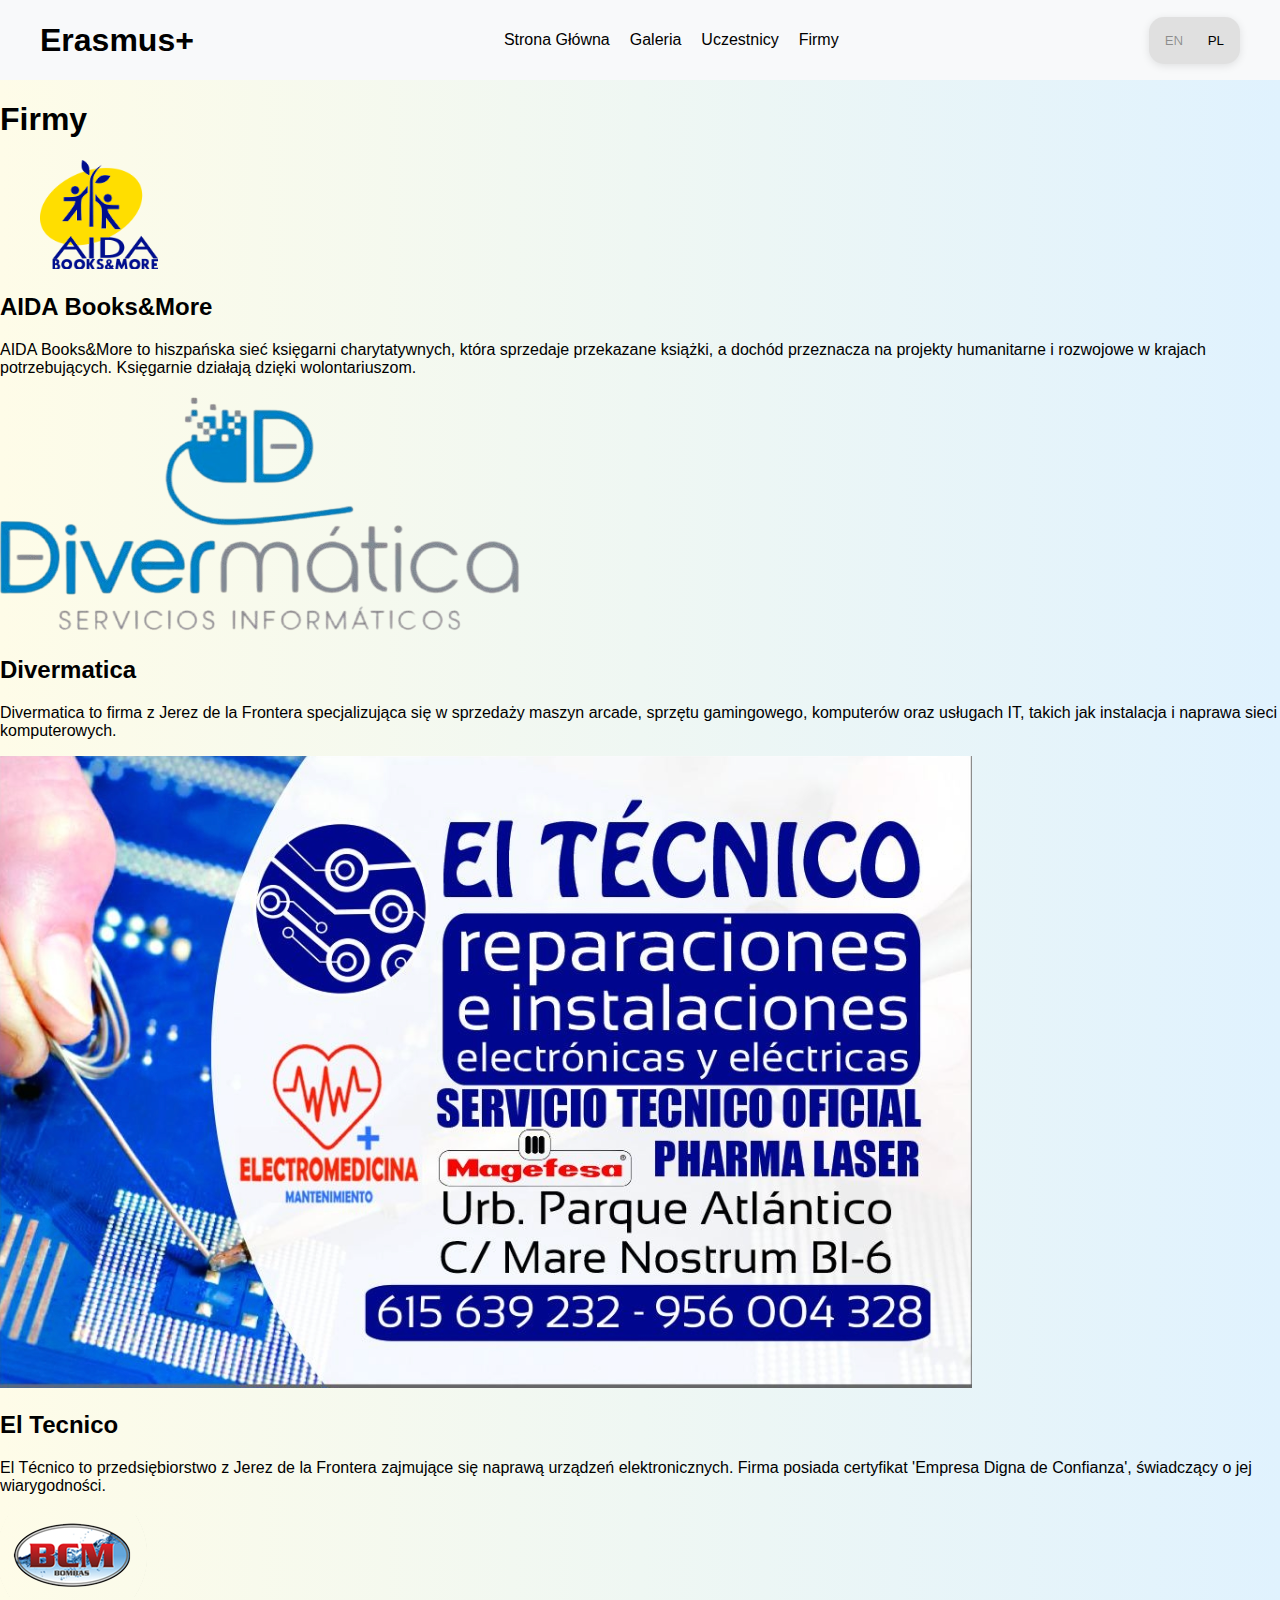
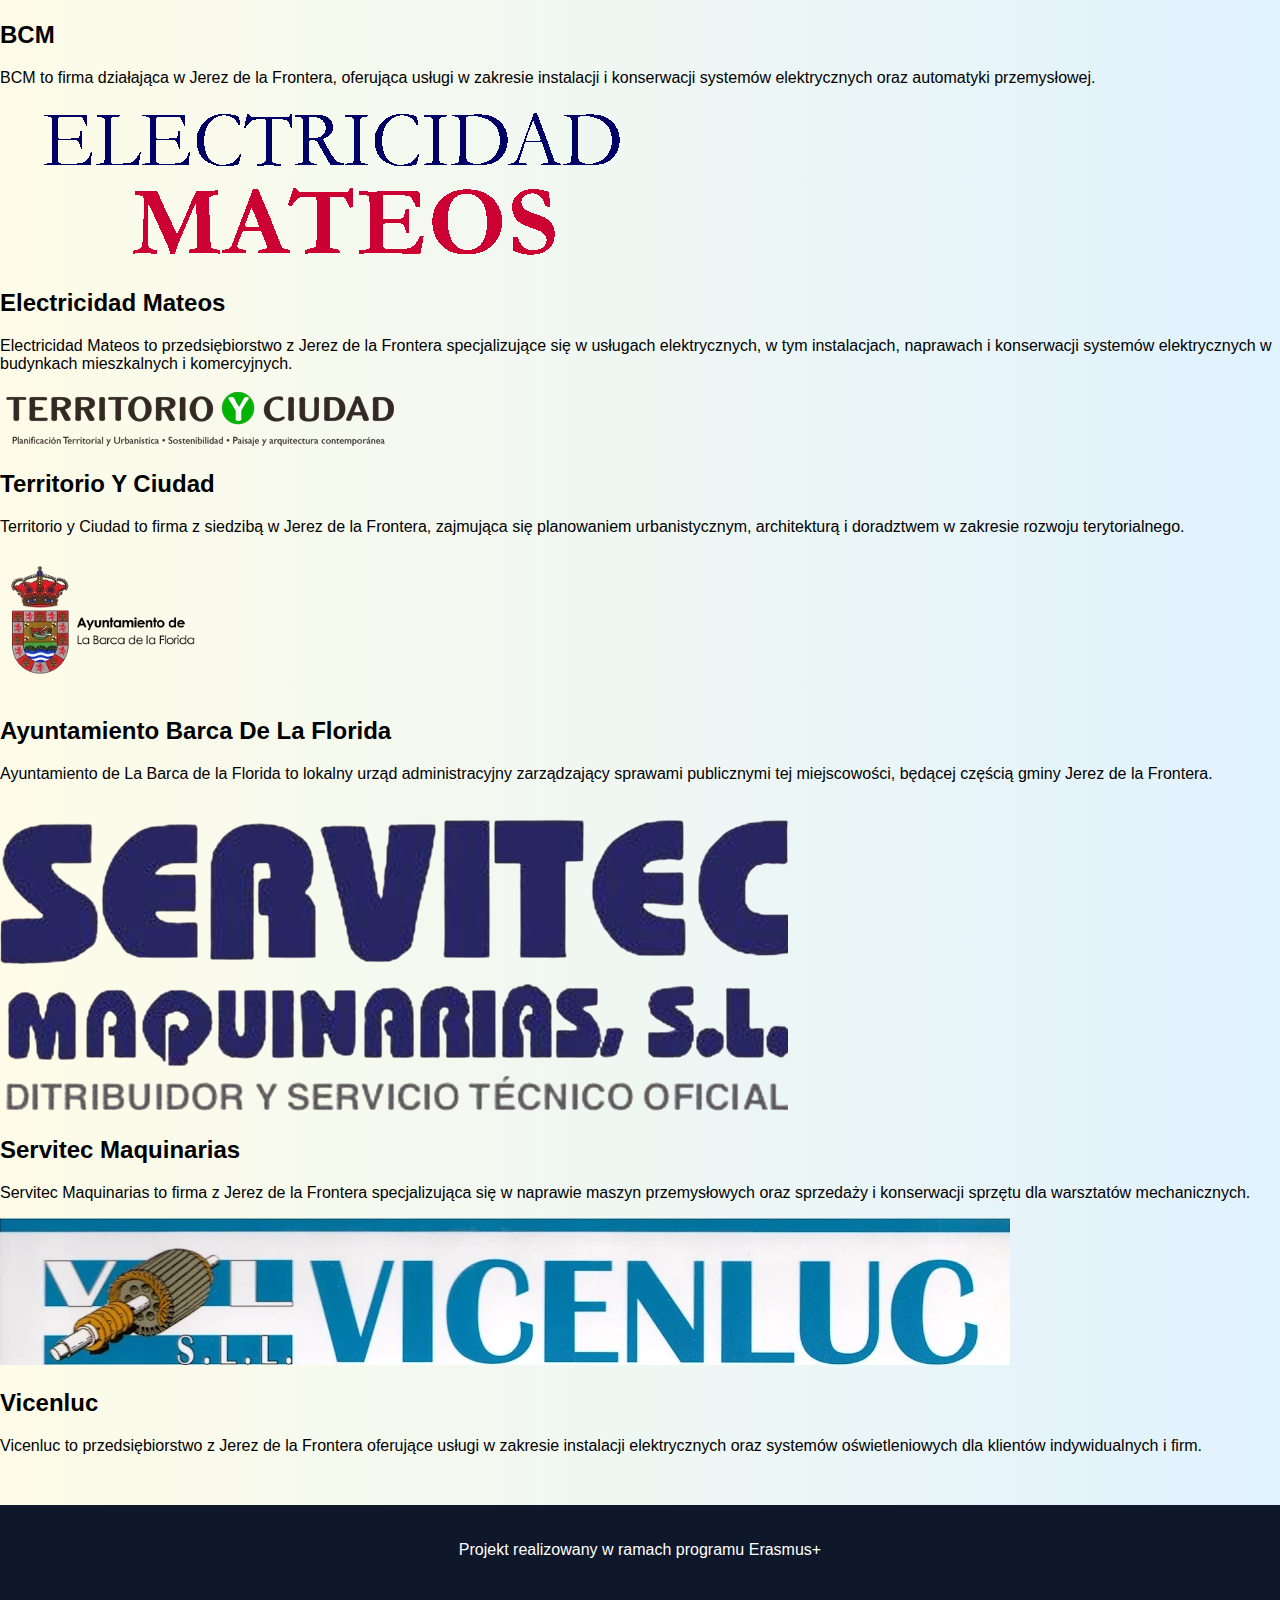
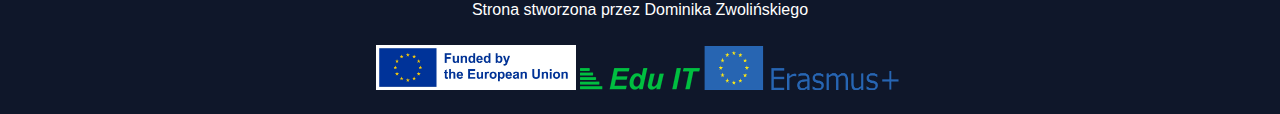
<file: firmy.html>
<!DOCTYPE html>
<html lang="pl">
  <head>
    <meta charset="UTF-8" />
    <meta name="viewport" content="width=device-width, initial-scale=1.0" />
    <meta name="description" content="Erasmus+ Project in Jarez de la Frontiera, Spain" />
    <meta name="keywords" content="Erasmus+, Edu-IT, Internship, Spain" />
    <meta name="author" content="Dominik Zwoliński" />
    <link rel="shortcut icon" href="/images/favicon.ico" type="image/x-icon" />
    <link rel="stylesheet" href="/styles/companies.css" />
    <script src="/app.js" defer></script>
    <title data-pl="Firmy" data-en="Companies">Firmy</title>
  </head>
  <body>
    <header class="header">
      <a href="/">
        <h1 class="header__title">Erasmus+</h1>
      </a>

      <nav class="header__nav">
        <ul class="header__nav-list">
          <li class="header__nav-item">
            <a href="/" data-pl="Strona Główna" data-en="Home"></a>
          </li>
          <li class="header__nav-item">
            <a href="/galeria.html" data-pl="Galeria" data-en="Gallery"></a>
          </li>
          <li class="header__nav-item">
            <a href="/uczestnicy.html" data-pl="Uczestnicy" data-en="Participants"></a>
          </li>
          <li class="header__nav-item">
            <a href="/firmy.html" data-pl="Firmy" data-en="Companies"></a>
          </li>
        </ul>
      </nav>

      <div class="header__lang">
        <button class="header__lang-button" id="lang-en" onclick="setLanguage('en')">
          EN
        </button>
        <button
          class="header__lang-button header__lang-button--active"
          id="lang-pl"
          onclick="setLanguage('pl')"
        >
          PL
        </button>
      </div>
    </header>

    <main class="main">
      <h1 class="main__title" data-pl="Firmy" data-en="Companies"></h1>

      <section class="main__container">
        <div class="main__card">
          <img
            src="/images/companies/AidaBooks&More.png"
            alt="Sprinter"
            class="main__card-image"
          />
          <h2 class="main__card-title">AIDA Books&More</h2>
          <p
            class="main__card-text"
            data-pl="AIDA Books&More to hiszpańska sieć księgarni charytatywnych, która sprzedaje przekazane książki, a dochód przeznacza na projekty humanitarne i rozwojowe w krajach potrzebujących. Księgarnie działają dzięki wolontariuszom."
            data-en="AIDA Books&More is a Spanish charity bookstore chain that sells donated books, with proceeds funding humanitarian and development projects in needy countries. The bookstores are run by volunteers."
          ></p>
        </div>

        <div class="main__card">
          <img
            src="/images/companies/Divermatica.png"
            alt="Divermatica"
            class="main__card-image"
          />
          <h2 class="main__card-title">Divermatica</h2>
          <p
            class="main__card-text"
            data-pl="Divermatica to firma z Jerez de la Frontera specjalizująca się w sprzedaży maszyn arcade, sprzętu gamingowego, komputerów oraz usługach IT, takich jak instalacja i naprawa sieci komputerowych."
            data-en="Divermatica is a company based in Jerez de la Frontera specializing in the sale of arcade machines, gaming equipment, computers, and IT services such as network installation and repair."
          ></p>
        </div>

        <div class="main__card">
          <img
            src="/images/companies/ElTechnico.png"
            alt="El Tecnico"
            class="main__card-image"
          />
          <h2 class="main__card-title">El Tecnico</h2>
          <p
            class="main__card-text"
            data-pl="El Técnico to przedsiębiorstwo z Jerez de la Frontera zajmujące się naprawą urządzeń elektronicznych. Firma posiada certyfikat 'Empresa Digna de Confianza', świadczący o jej wiarygodności."
            data-en="El Técnico is a company from Jerez de la Frontera that specializes in repairing electronic devices. The company holds the 'Empresa Digna de Confianza' certificate, proving its reliability."
          ></p>
        </div>

        <div class="main__card">
          <img src="/images/companies/BMC.png" alt="BCM" class="main__card-image" />
          <h2 class="main__card-title">BCM</h2>
          <p
            class="main__card-text"
            data-pl="BCM to firma działająca w Jerez de la Frontera, oferująca usługi w zakresie instalacji i konserwacji systemów elektrycznych oraz automatyki przemysłowej."
            data-en="BCM is a company operating in Jerez de la Frontera, providing services in the installation and maintenance of electrical systems and industrial automation."
          ></p>
        </div>

        <div class="main__card">
          <img
            src="/images/companies/ElectricidadMateos.png"
            alt="Electricidad Mateos"
            class="main__card-image"
          />
          <h2 class="main__card-title">Electricidad Mateos</h2>
          <p
            class="main__card-text"
            data-pl="Electricidad Mateos to przedsiębiorstwo z Jerez de la Frontera specjalizujące się w usługach elektrycznych, w tym instalacjach, naprawach i konserwacji systemów elektrycznych w budynkach mieszkalnych i komercyjnych."
            data-en="Electricidad Mateos is a company based in Jerez de la Frontera that specializes in electrical services, including installations, repairs, and maintenance of electrical systems in residential and commercial buildings."
          ></p>
        </div>

        <div class="main__card">
          <img
            src="/images/companies/TerritorioYCiudad.png"
            alt="Territorio Y Ciudad"
            class="main__card-image"
          />
          <h2 class="main__card-title">Territorio Y Ciudad</h2>
          <p
            class="main__card-text"
            data-pl="Territorio y Ciudad to firma z siedzibą w Jerez de la Frontera, zajmująca się planowaniem urbanistycznym, architekturą i doradztwem w zakresie rozwoju terytorialnego."
            data-en="Territorio y Ciudad is a company based in Jerez de la Frontera focused on urban planning, architecture, and consulting in territorial development."
          ></p>
        </div>

        <div class="main__card">
          <img
            src="/images/companies/AyuntamientoBarcaDeLaFlorida.webp"
            alt="Ayuntamiento Barca De La Florida"
            class="main__card-image"
          />
          <h2 class="main__card-title">Ayuntamiento Barca De La Florida</h2>
          <p
            class="main__card-text"
            data-pl="Ayuntamiento de La Barca de la Florida to lokalny urząd administracyjny zarządzający sprawami publicznymi tej miejscowości, będącej częścią gminy Jerez de la Frontera."
            data-en="Ayuntamiento de La Barca de la Florida is the local administrative office managing public affairs of this town, which is part of the municipality of Jerez de la Frontera."
          ></p>
        </div>

        <div class="main__card">
          <img
            src="/images/companies/ServitecMaquinarias.png"
            alt="Servitec Maquinarias"
            class="main__card-image"
          />
          <h2 class="main__card-title">Servitec Maquinarias</h2>
          <p
            class="main__card-text"
            data-pl="Servitec Maquinarias to firma z Jerez de la Frontera specjalizująca się w naprawie maszyn przemysłowych oraz sprzedaży i konserwacji sprzętu dla warsztatów mechanicznych."
            data-en="Servitec Maquinarias is a company from Jerez de la Frontera specializing in industrial machinery repair and the sale and maintenance of equipment for mechanical workshops."
          ></p>
        </div>

        <div class="main__card">
          <img
            src="/images/companies/Vicenluc.png"
            alt="Vicenluc"
            class="main__card-image"
          />
          <h2 class="main__card-title">Vicenluc</h2>
          <p
            class="main__card-text"
            data-pl="Vicenluc to przedsiębiorstwo z Jerez de la Frontera oferujące usługi w zakresie instalacji elektrycznych oraz systemów oświetleniowych dla klientów indywidualnych i firm."
            data-en="Vicenluc is a company based in Jerez de la Frontera providing services in electrical installations and lighting systems for individual and business clients."
          ></p>
        </div>
      </section>
    </main>

    <footer class="footer">
      <p
        class="footer__text"
        data-pl="Projekt realizowany w ramach programu Erasmus+"
        data-en="Project implemented under the Erasmus+ program"
      ></p>
      <p
        class="footer__author"
        data-pl="Strona stworzona przez Dominika Zwolińskiego"
        data-en="Page created by Dominik Zwoliński"
      ></p>
      <div class="footer__images">
        <img src="/images/funded-by-eu.jpeg" alt="Funded By EU" width="200px" />
        <img src="/images/logo-eduit.png" alt="Edu-It" />
        <img src="/images/erasmus.png" alt="Erasmus" width="200px" />
      </div>
    </footer>
  </body>
</html>
</file>
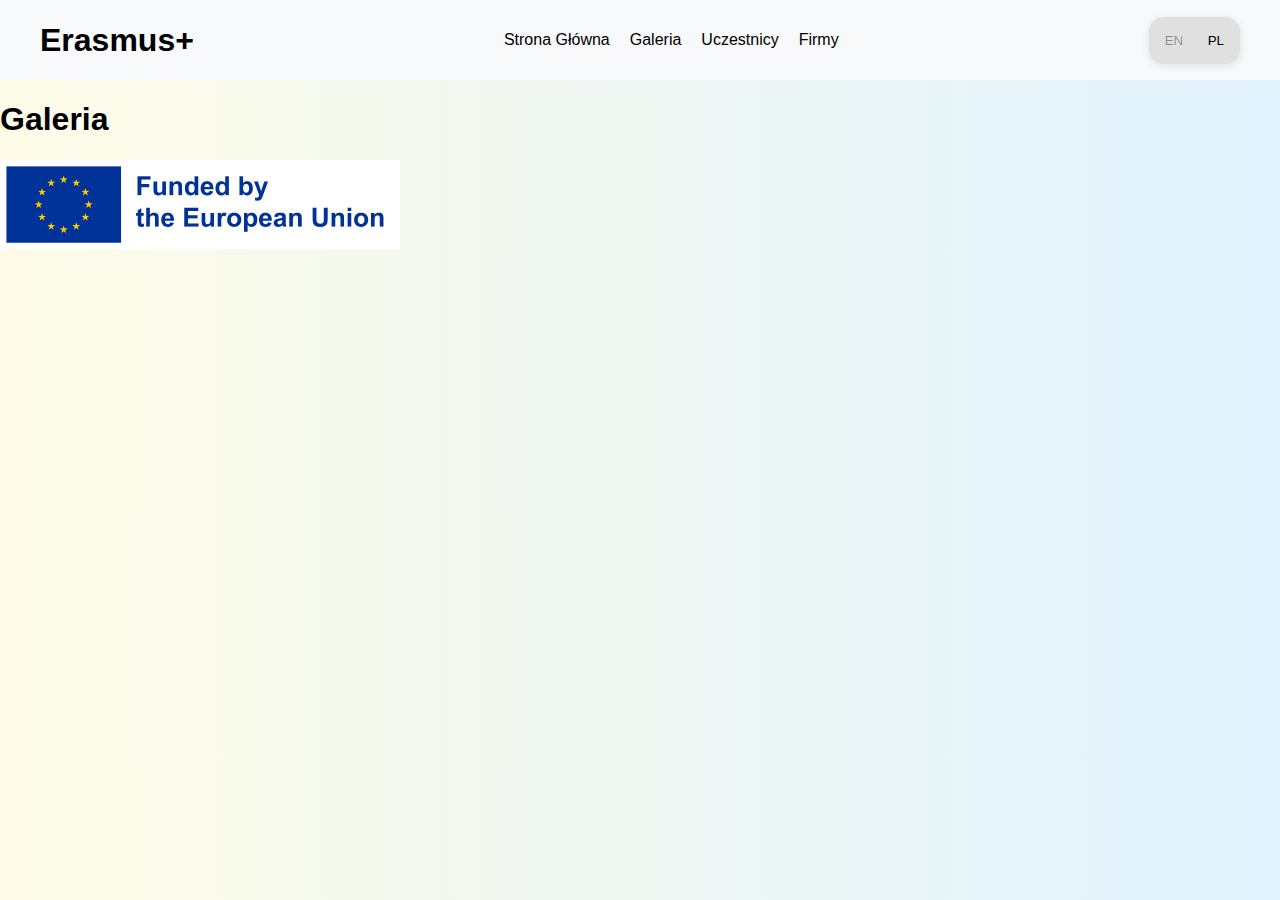
<file: galeria.html>
<!DOCTYPE html>
<html lang="pl">
  <head>
    <meta charset="UTF-8" />
    <meta name="viewport" content="width=device-width, initial-scale=1.0" />
    <link rel="shortcut icon" href="/images/favicon.ico" type="image/x-icon" />
    <link rel="stylesheet" href="/styles/gallery.css" />
    <script src="/app.js" defer></script>
    <title data-pl="Galeria" data-en="Gallery">Galeria</title>
  </head>
  <body>
    <header class="header">
      <h1 class="header__title">Erasmus+</h1>

      <nav class="header__nav">
        <ul class="header__nav-list">
          <li class="header__nav-item">
            <a href="/" data-pl="Strona Główna" data-en="Home"></a>
          </li>
          <li class="header__nav-item">
            <a href="/galeria.html" data-pl="Galeria" data-en="Gallery"></a>
          </li>
          <li class="header__nav-item">
            <a href="/uczestnicy.html" data-pl="Uczestnicy" data-en="Participants"></a>
          </li>
          <li class="header__nav-item">
            <a href="/firmy.html" data-pl="Firmy" data-en="Companies"></a>
          </li>
        </ul>
      </nav>

      <div class="header__lang">
        <button class="header__lang-button" id="lang-en" onclick="setLanguage('en')">
          EN
        </button>
        <button
          class="header__lang-button header__lang-button--active"
          id="lang-pl"
          onclick="setLanguage('pl')"
        >
          PL
        </button>
      </div>
    </header>

    <h1>Galeria</h1>
    <img src="/images/funded-by-eu.jpeg" alt="" width="400px" />
  </body>
</html>
</file>
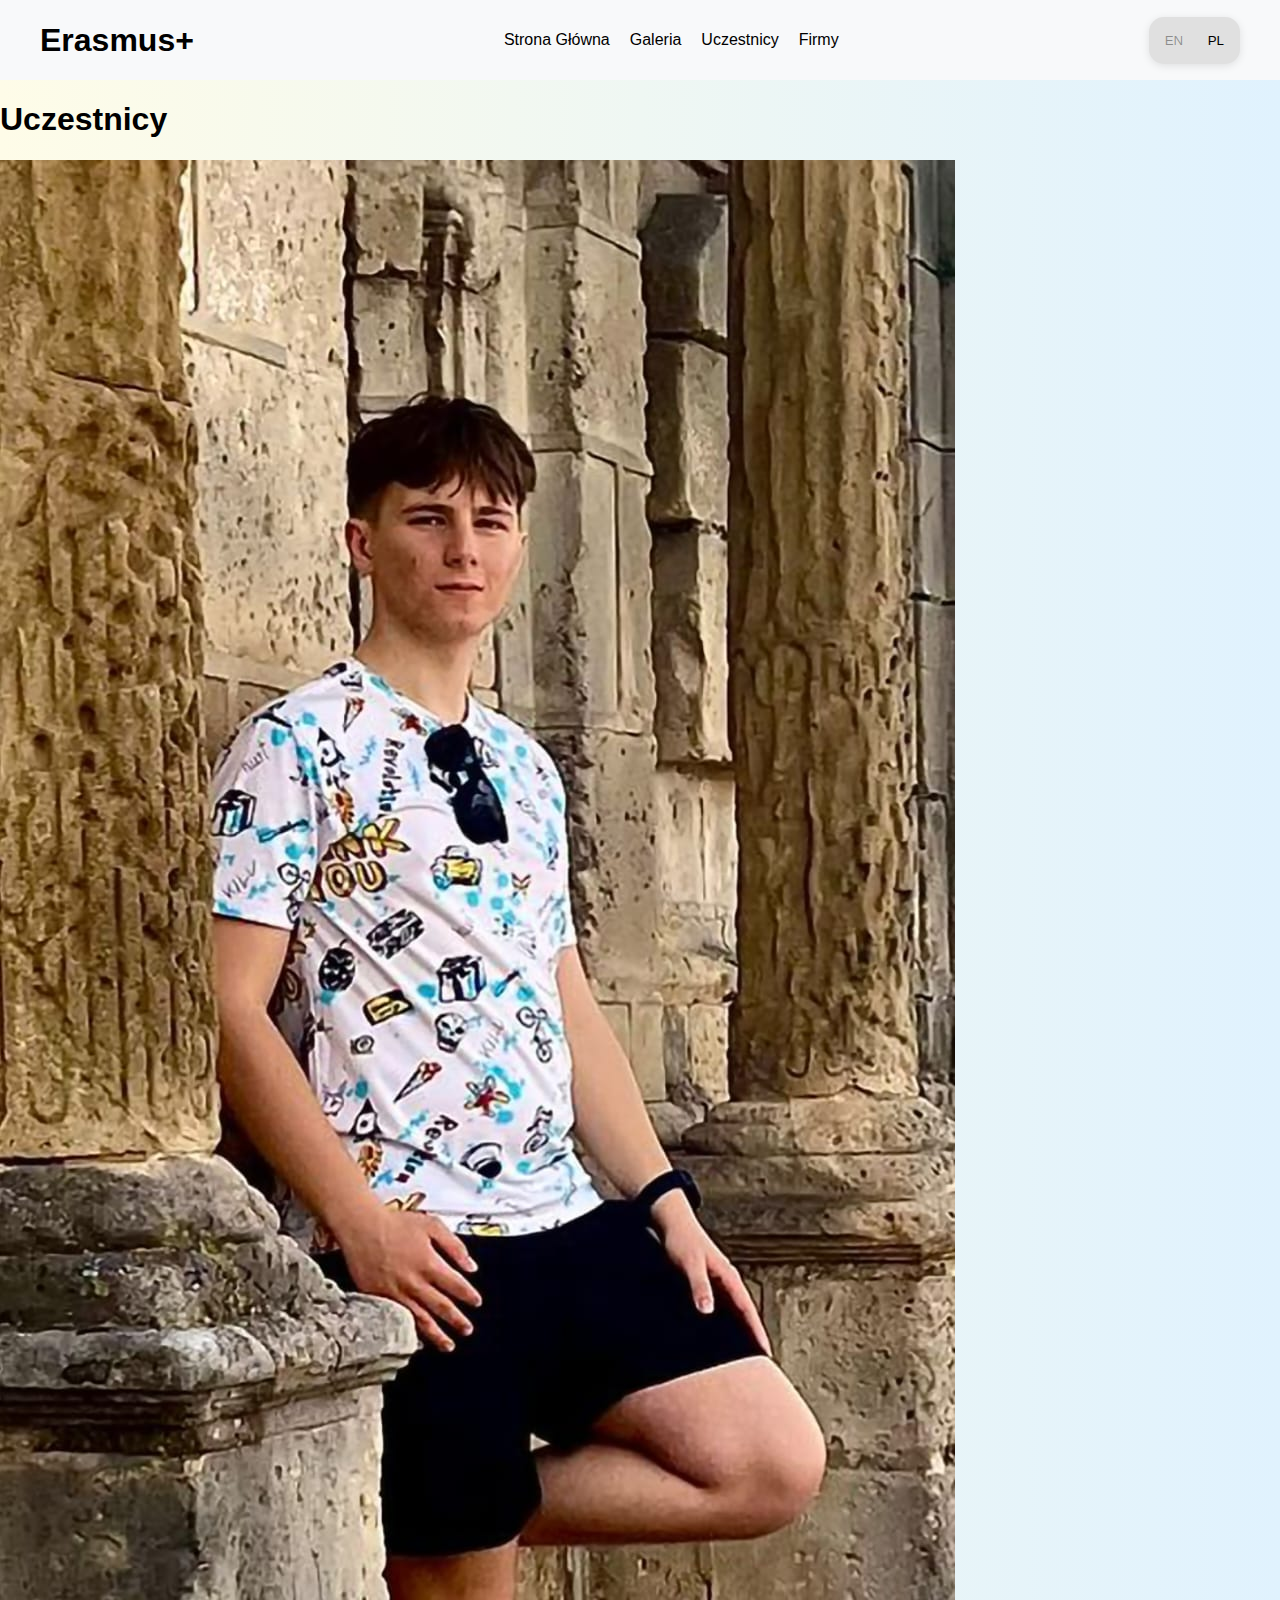
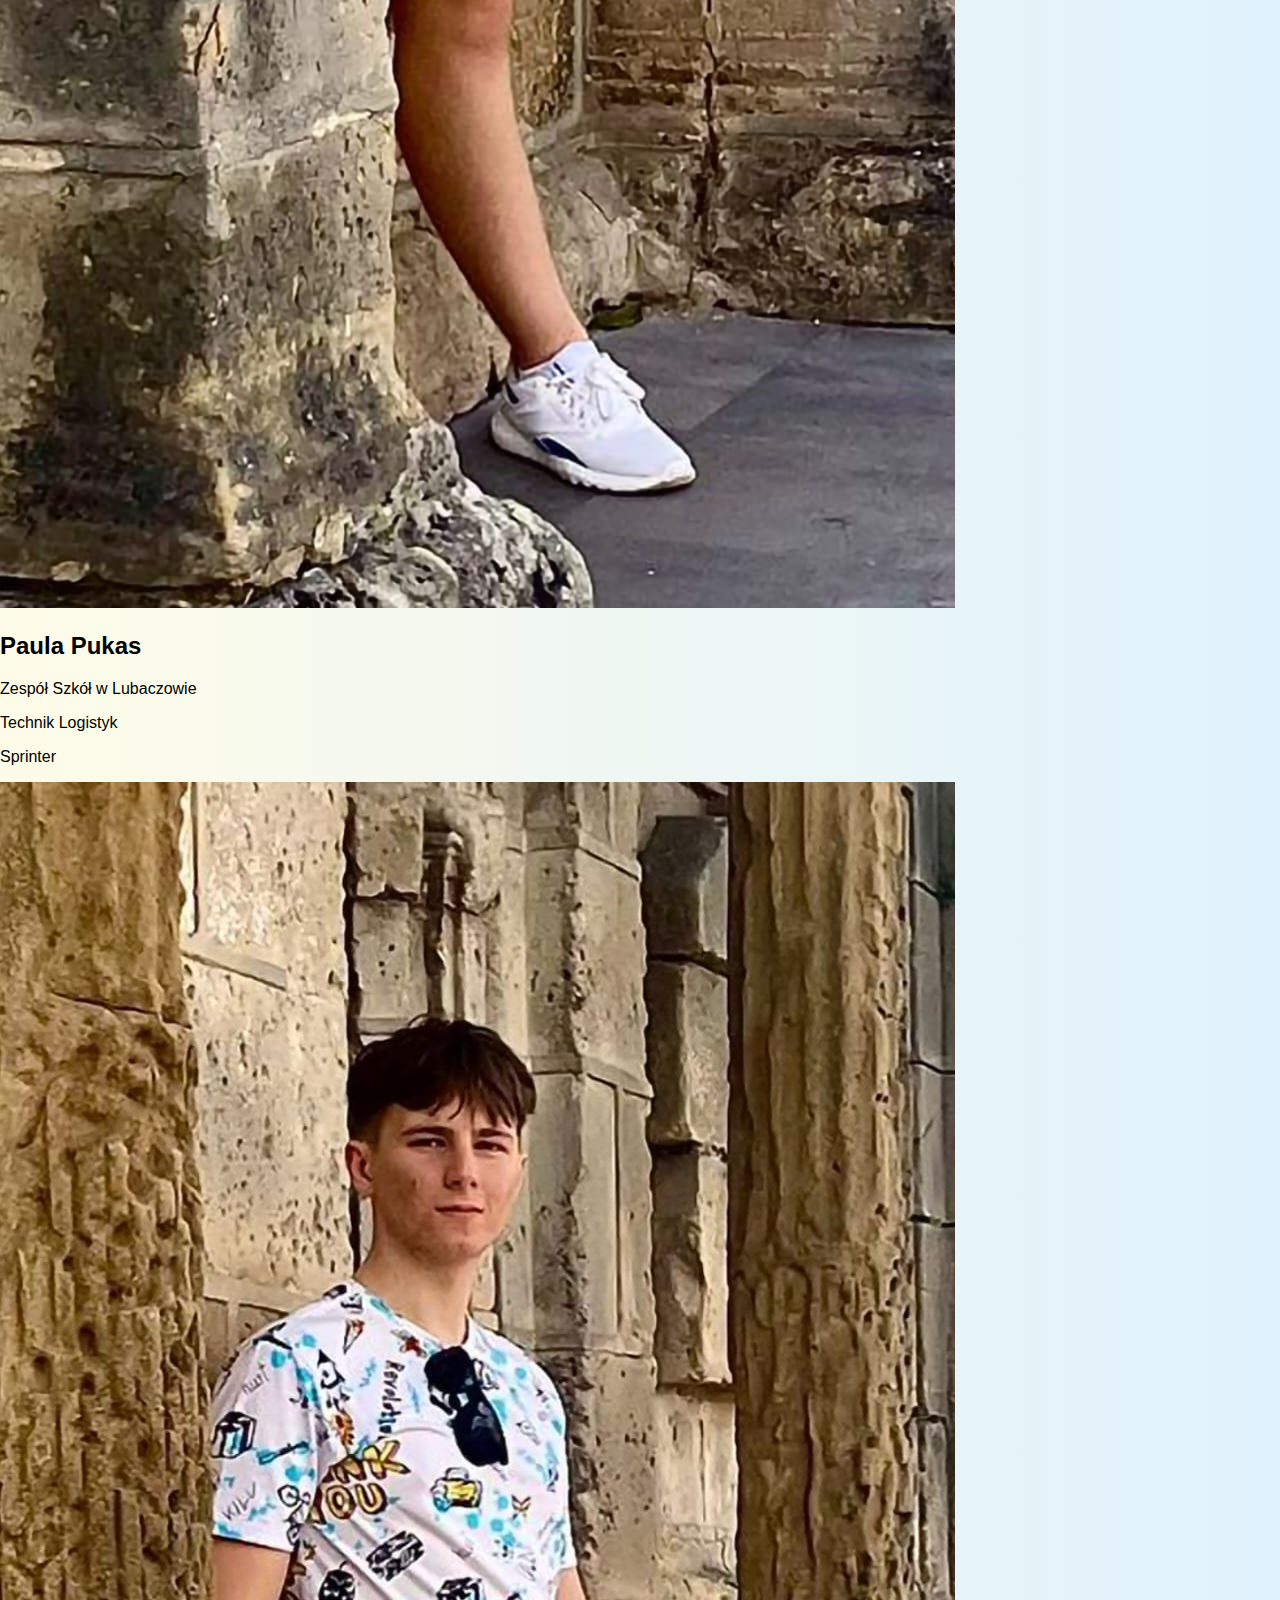
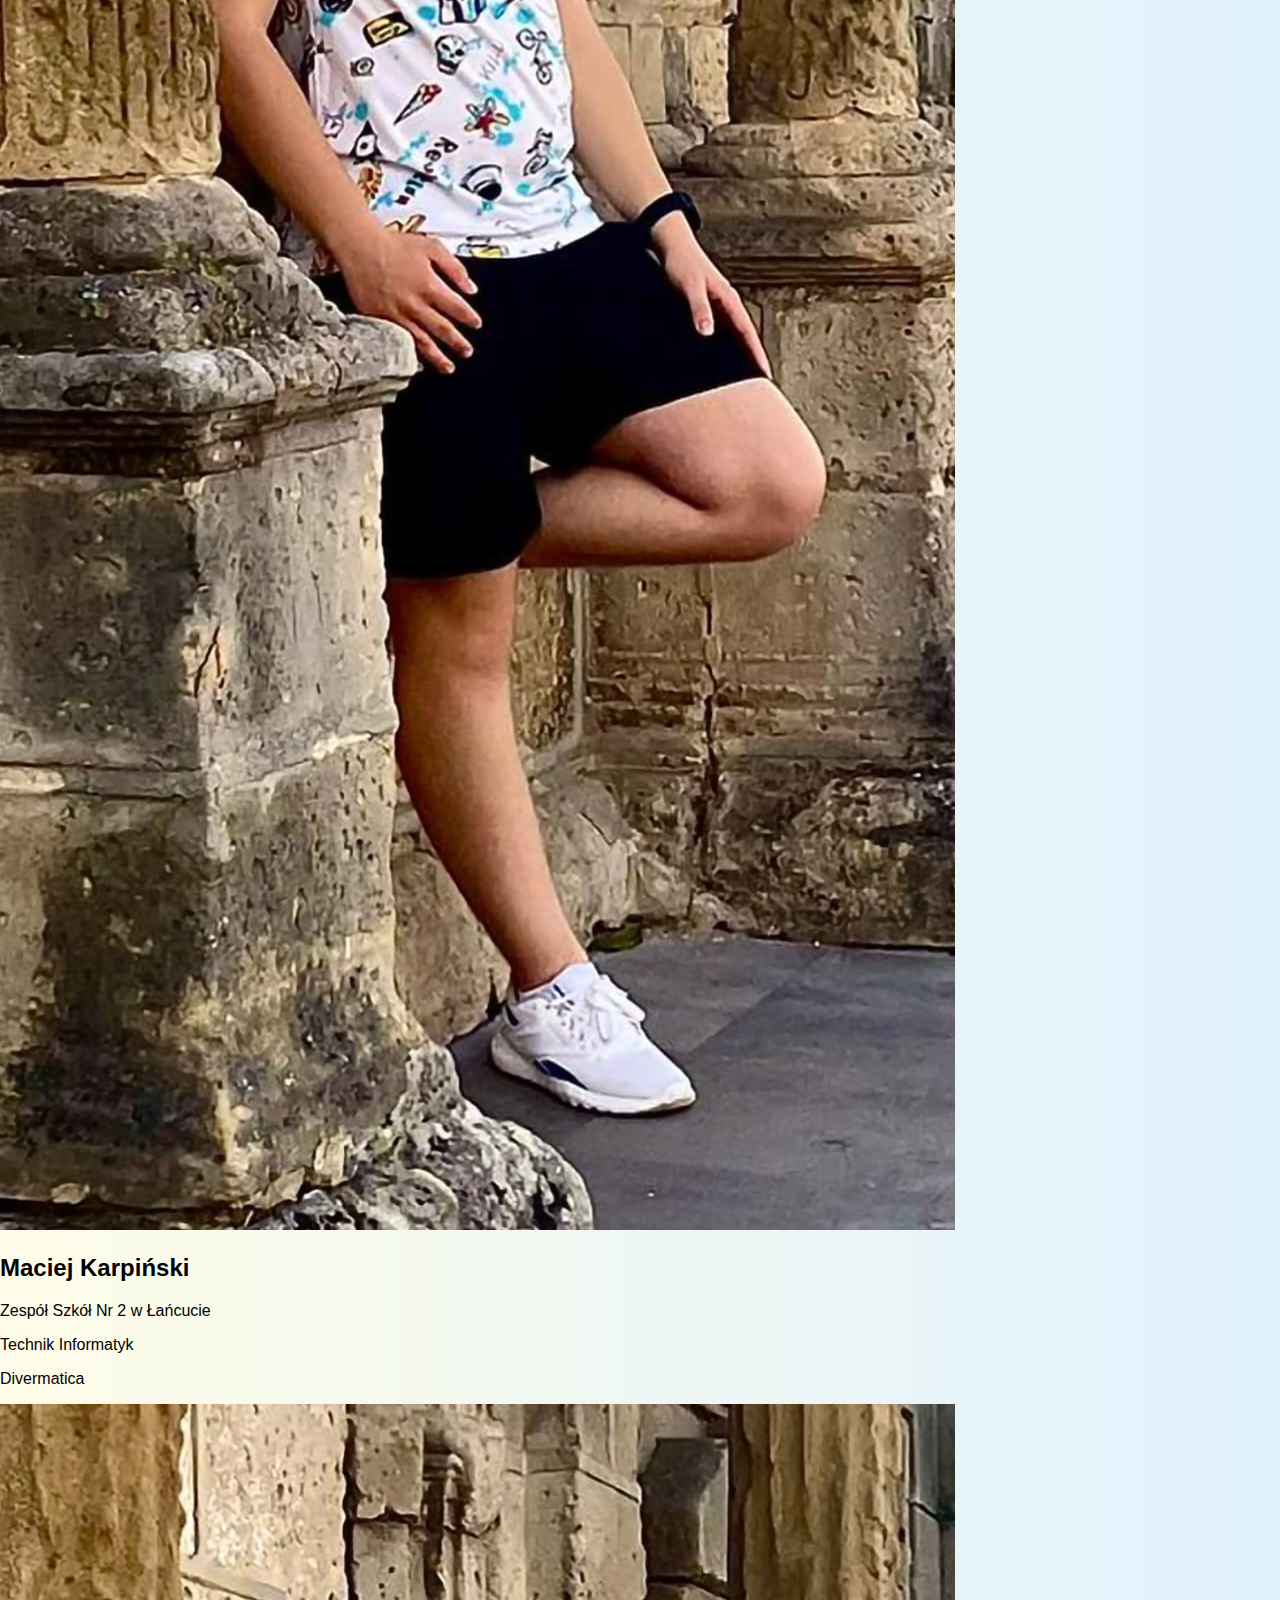
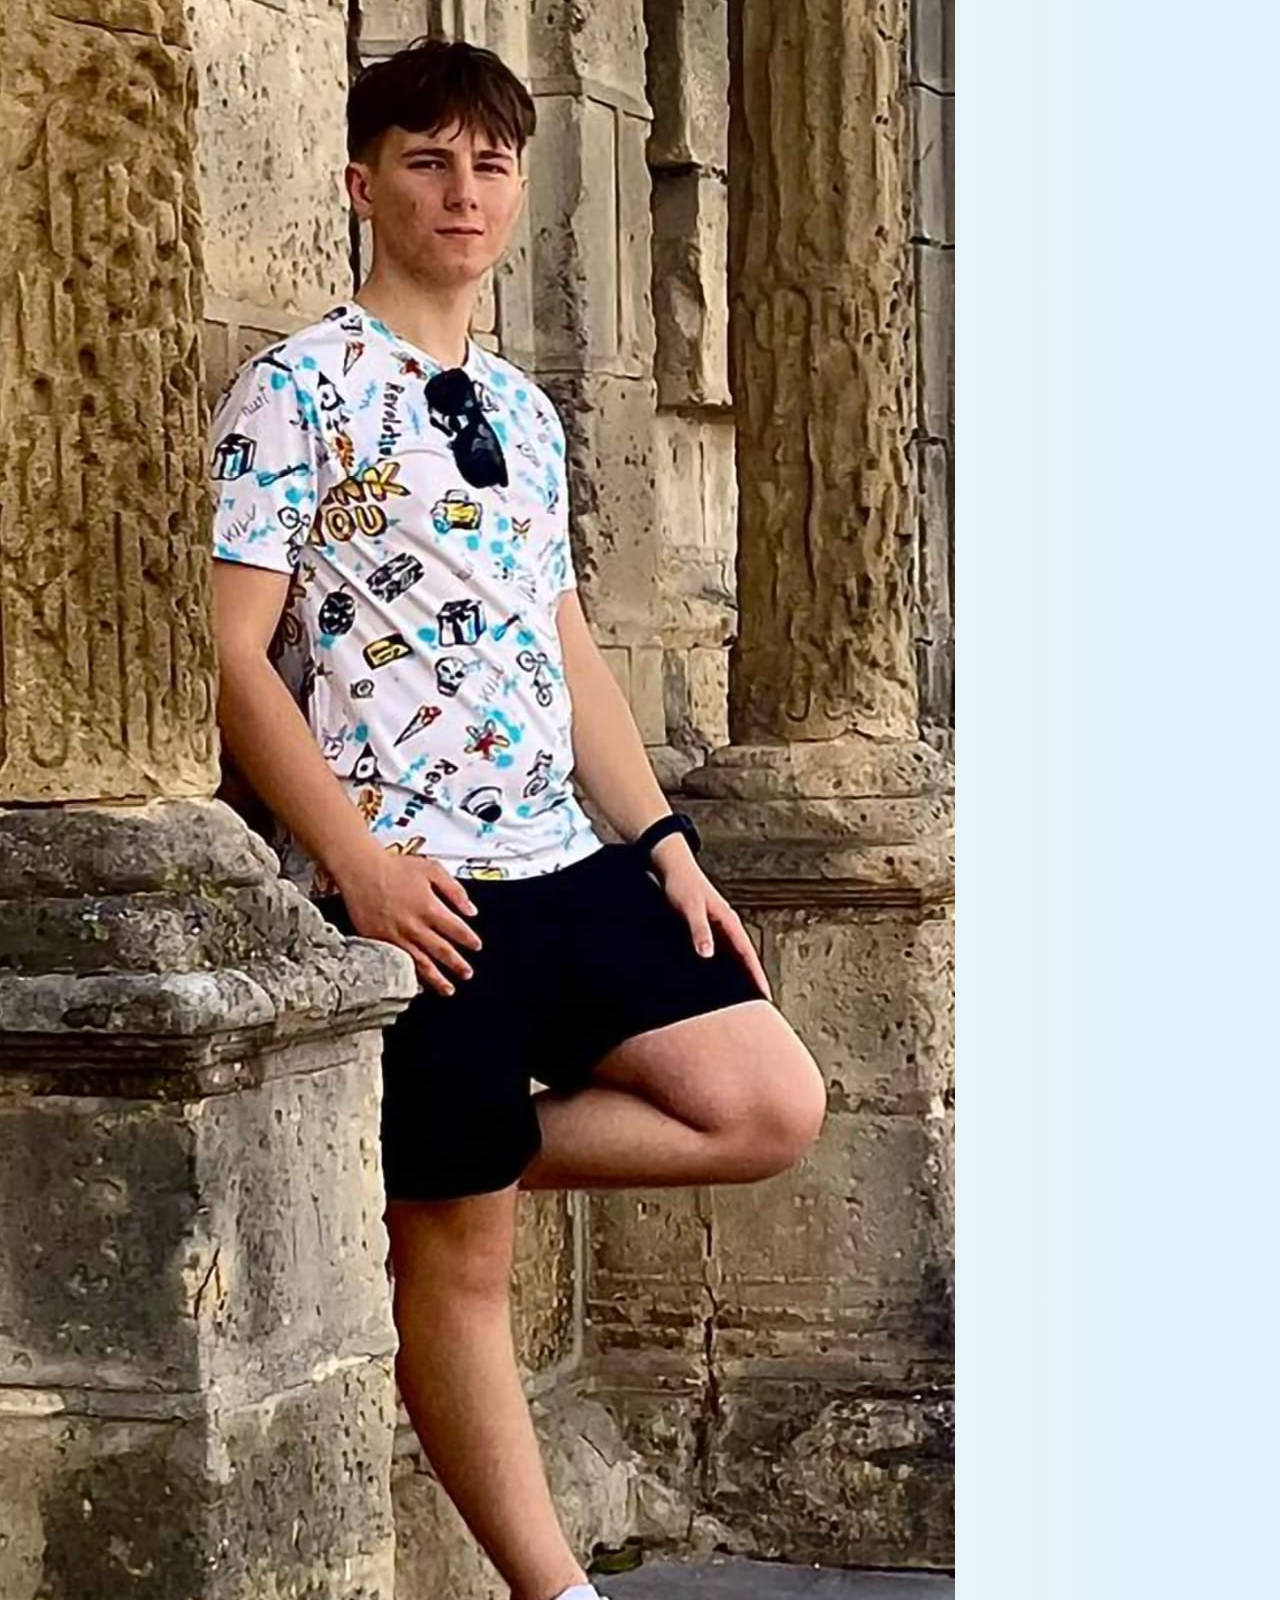
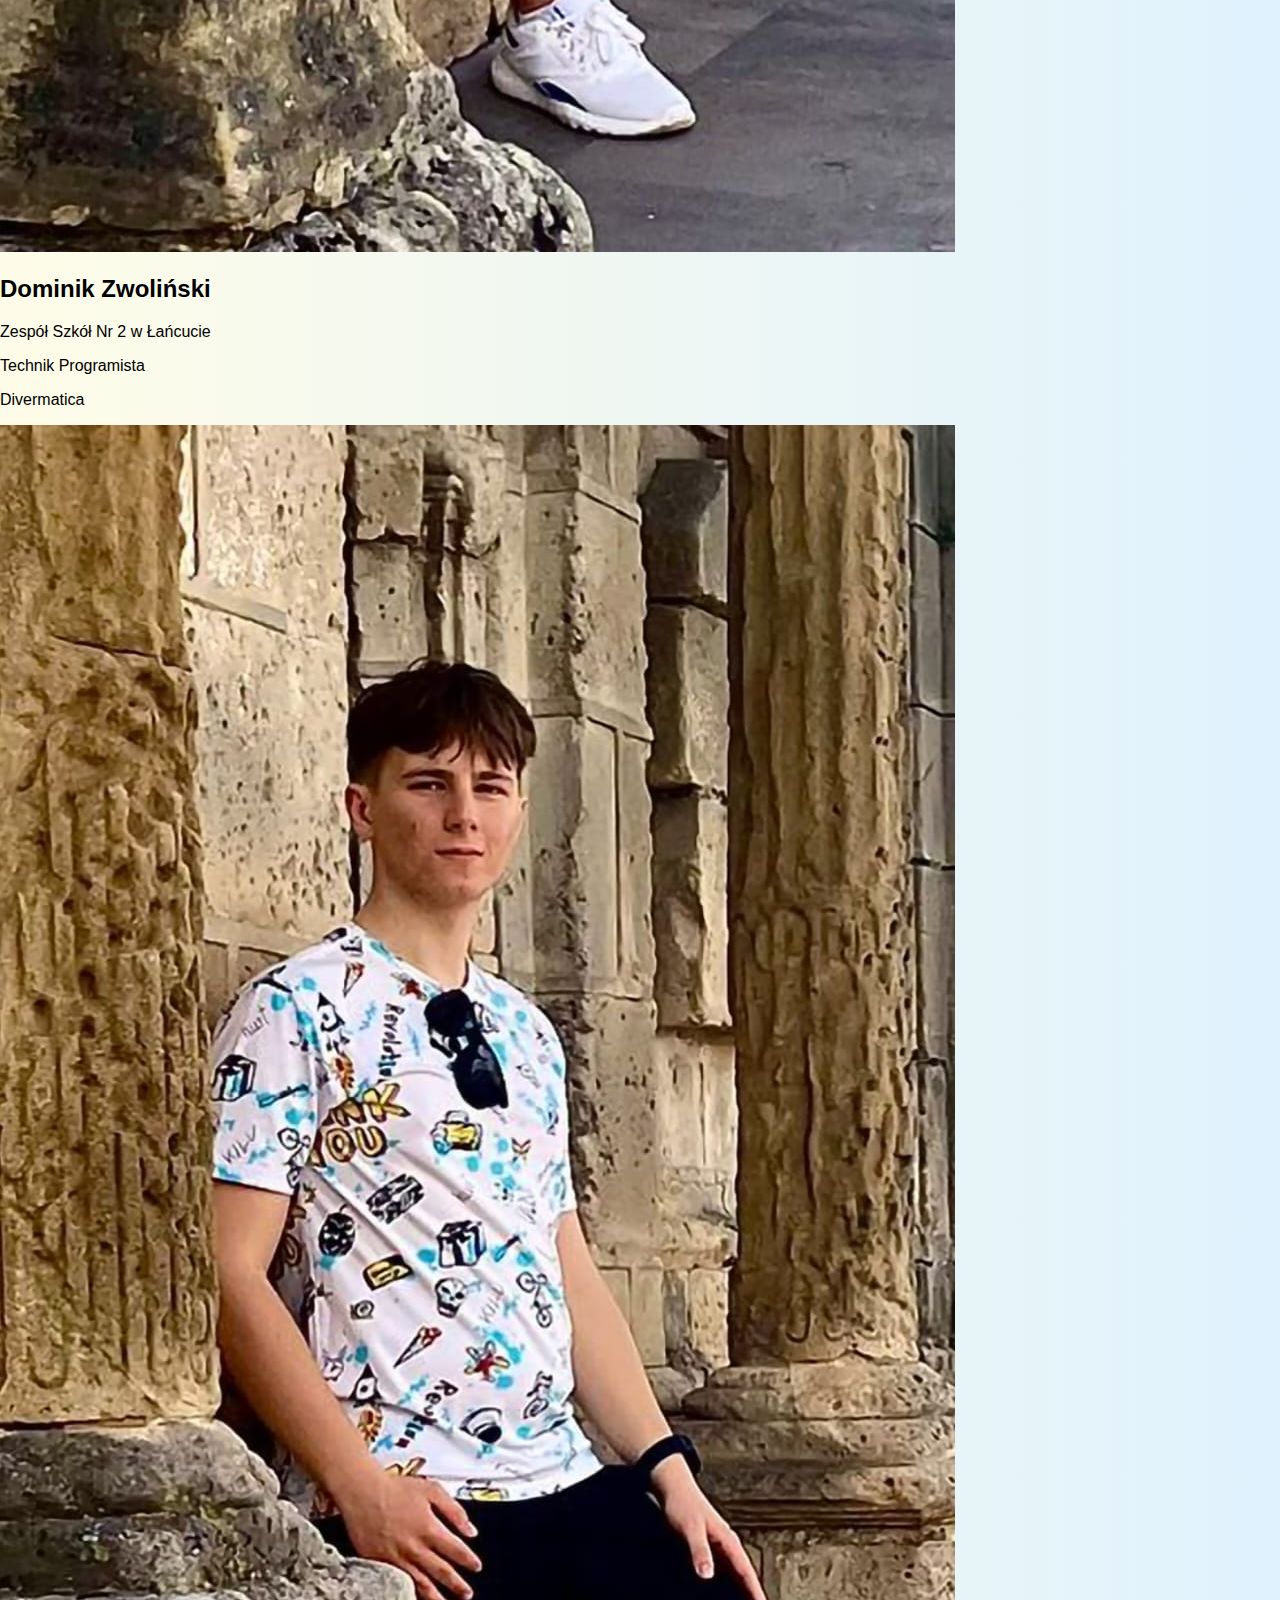
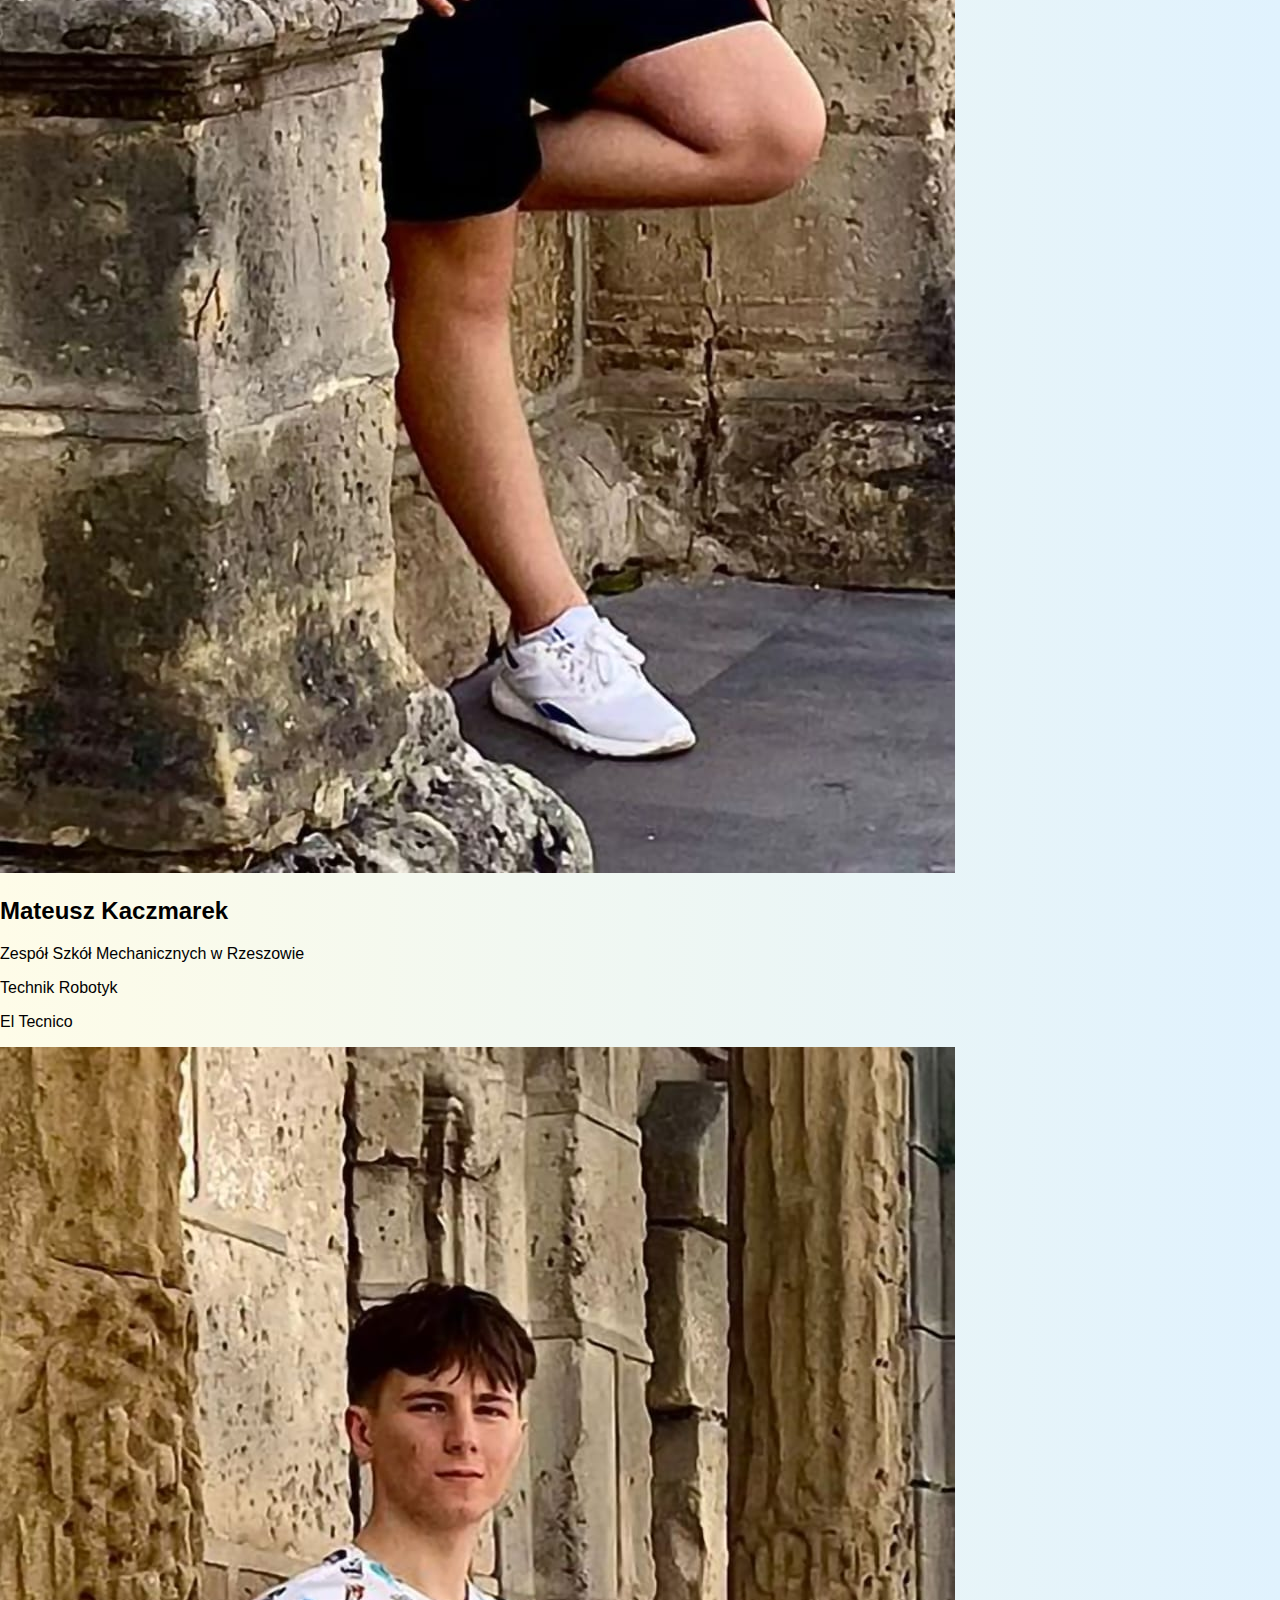
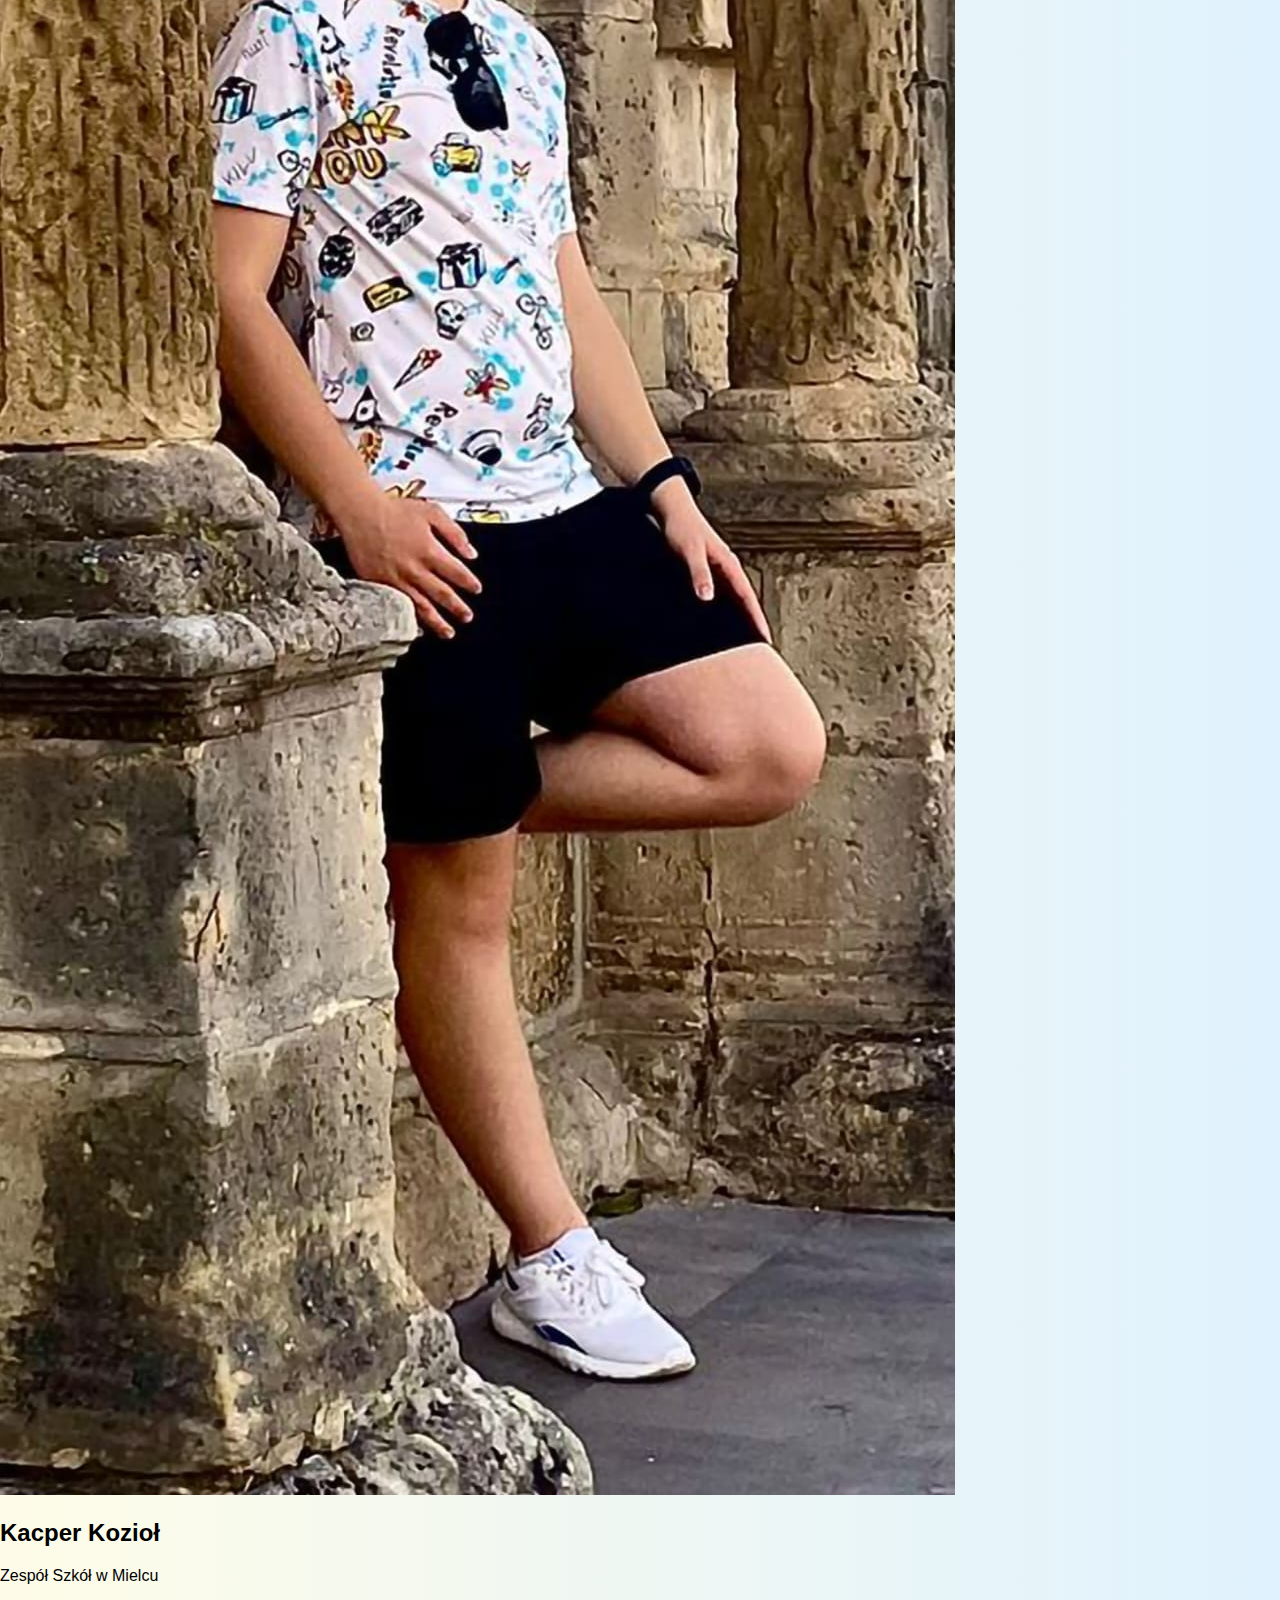
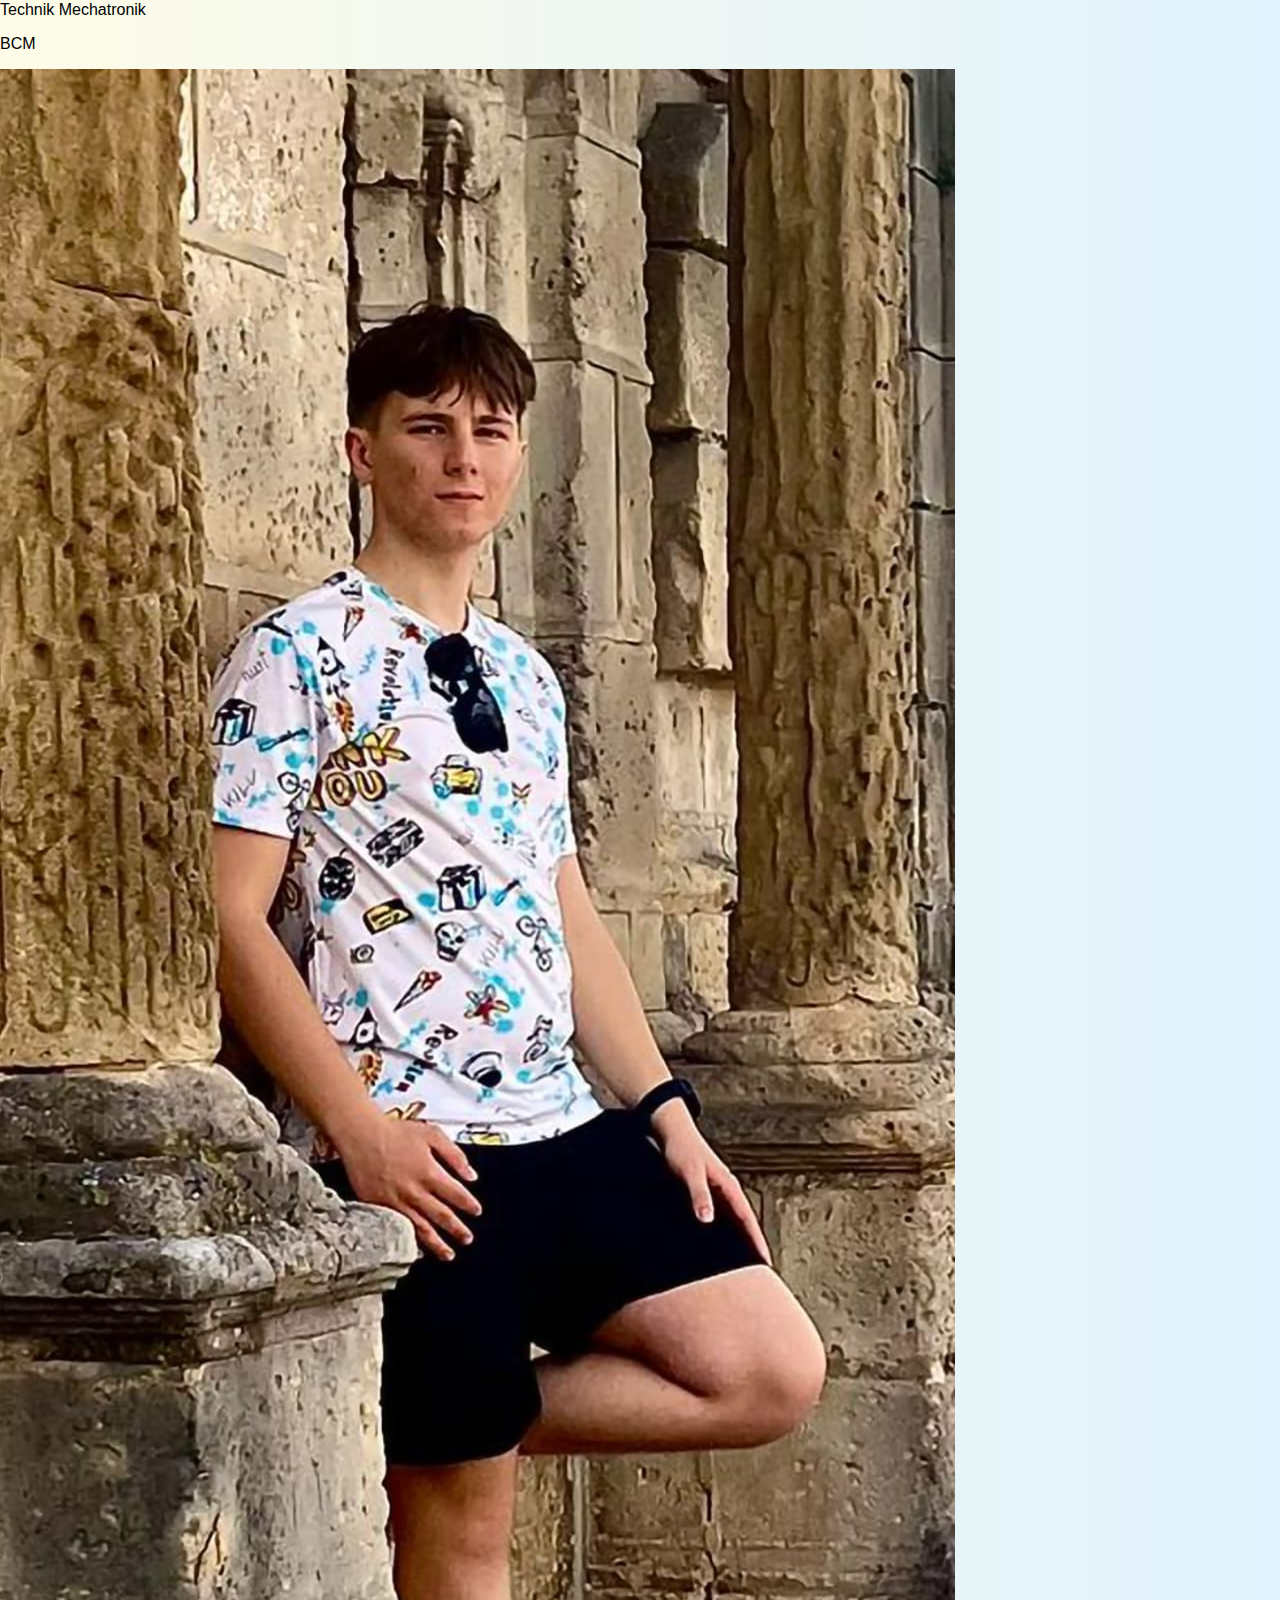
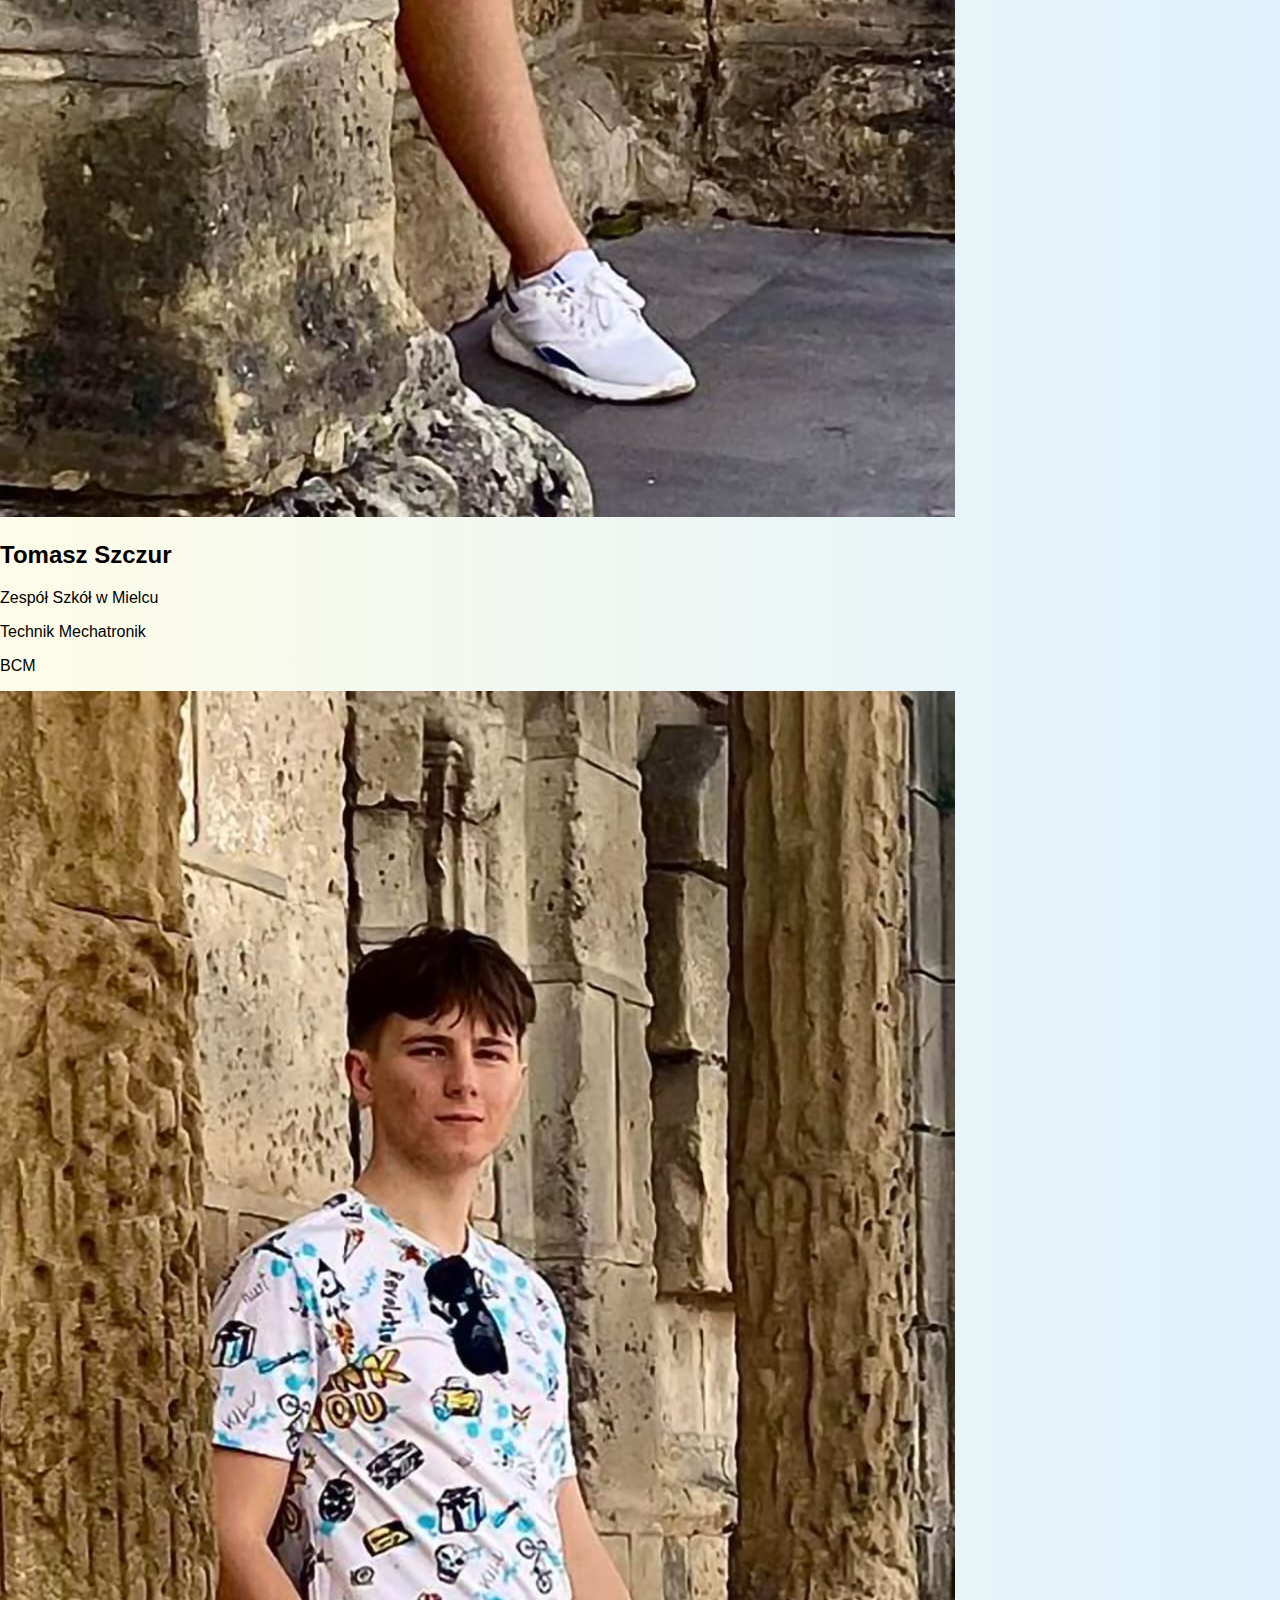
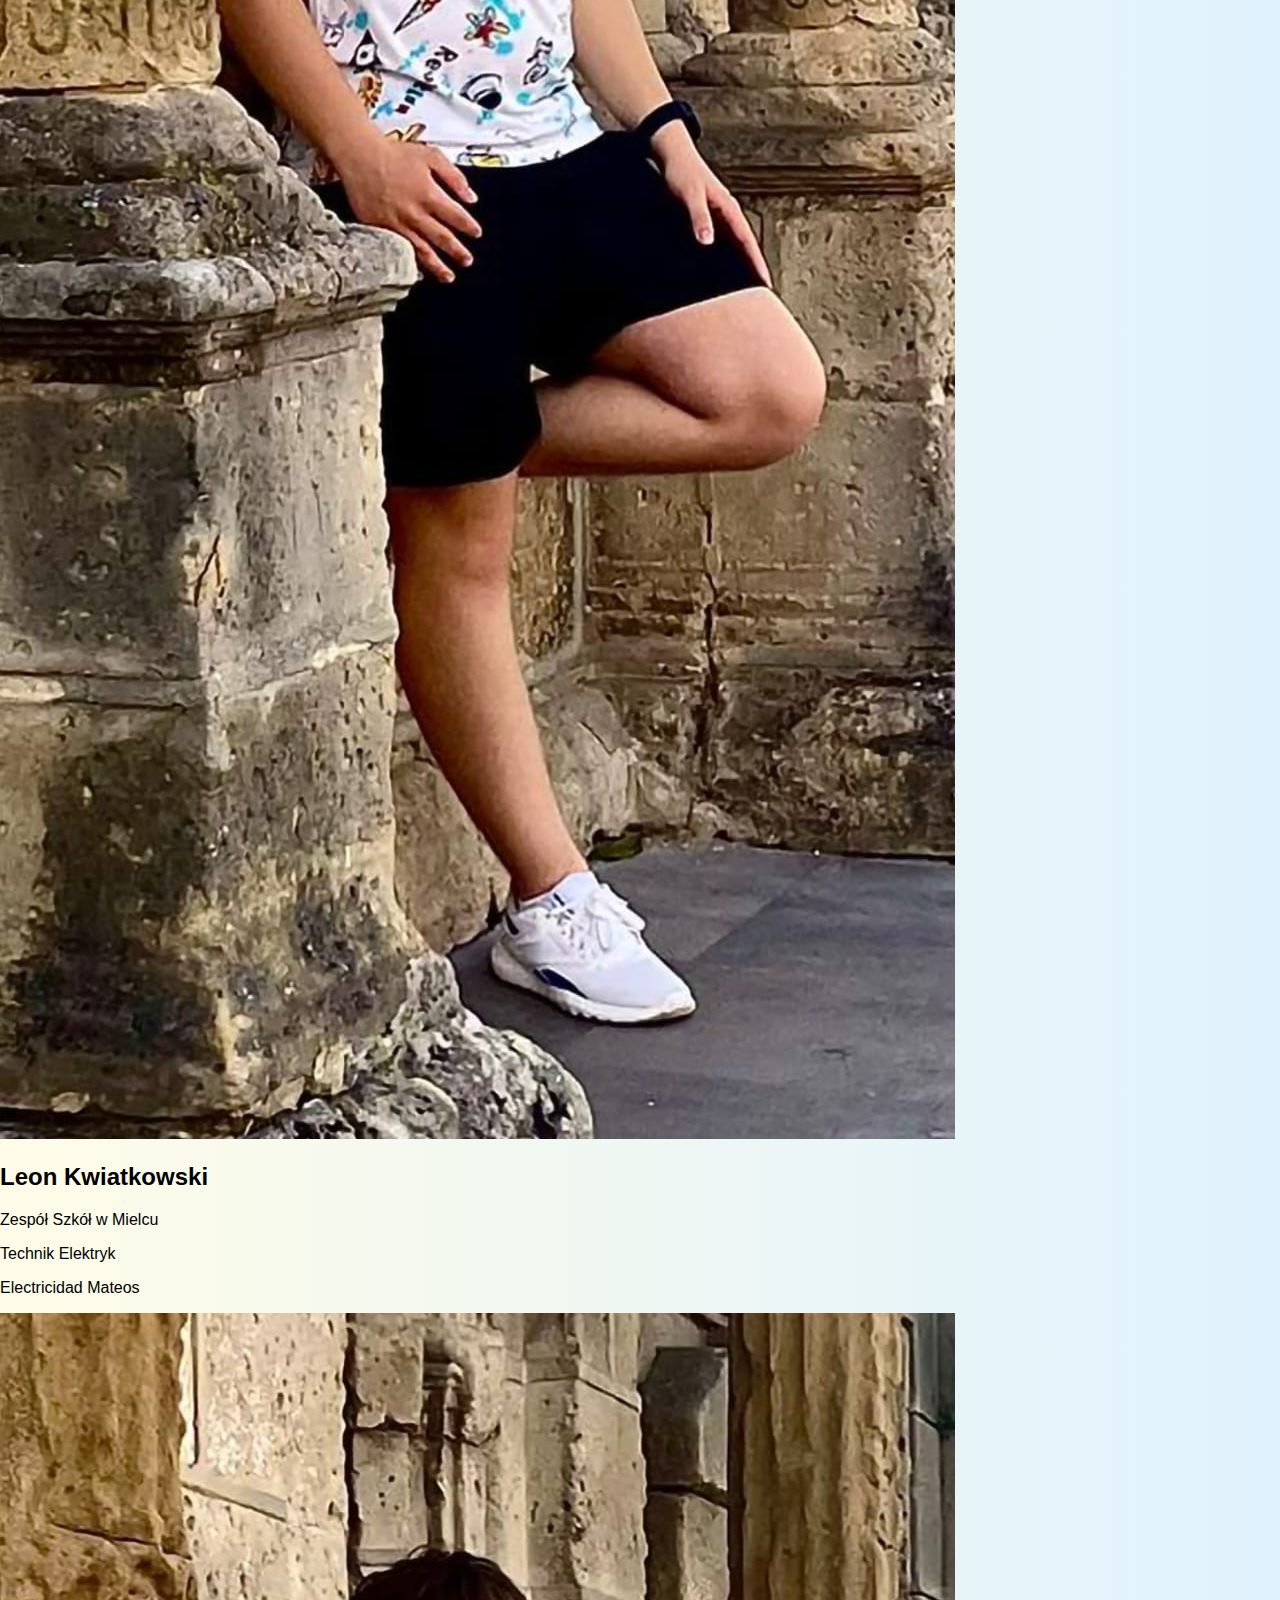
<file: uczestnicy.html>
<!DOCTYPE html>
<html lang="pl">
  <head>
    <meta charset="UTF-8" />
    <meta name="viewport" content="width=device-width, initial-scale=1.0" />
    <link rel="shortcut icon" href="/images/favicon.ico" type="image/x-icon" />
    <link rel="stylesheet" href="/styles/participants.css" />
    <script src="/app.js" defer></script>
    <title data-pl="Uczestnicy" data-en="Participants">Uczestnicy</title>
  </head>
  <body>
    <header class="header">
      <a href="/">
        <h1 class="header__title">Erasmus+</h1>
      </a>

      <nav class="header__nav">
        <ul class="header__nav-list">
          <li class="header__nav-item">
            <a href="/" data-pl="Strona Główna" data-en="Home"></a>
          </li>
          <li class="header__nav-item">
            <a href="/galeria.html" data-pl="Galeria" data-en="Gallery"></a>
          </li>
          <li class="header__nav-item">
            <a href="/uczestnicy.html" data-pl="Uczestnicy" data-en="Participants"></a>
          </li>
          <li class="header__nav-item">
            <a href="/firmy.html" data-pl="Firmy" data-en="Companies"></a>
          </li>
        </ul>
      </nav>

      <div class="header__lang">
        <button class="header__lang-button" id="lang-en" onclick="setLanguage('en')">
          EN
        </button>
        <button
          class="header__lang-button header__lang-button--active"
          id="lang-pl"
          onclick="setLanguage('pl')"
        >
          PL
        </button>
      </div>
    </header>

    <main class="main">
      <h1 class="main__title" data-pl="Uczestnicy" data-en="Participants"></h1>

      <section class="main__container">
        <div class="main__card">
          <img
            src="/images/participants/dz.jpeg"
            alt="Paula Pukas"
            class="main__card-image"
          />
          <h2 class="main__card-name">Paula Pukas</h2>
          <p class="main__card-text">Zespół Szkół w Lubaczowie</p>
          <p
            class="main__card-text"
            data-pl="Technik Logistyk"
            data-en="Logistics Technician"
          ></p>
          <p class="main__card-text">Sprinter</p>
        </div>
        <div class="main__card">
          <img
            src="/images/participants/dz.jpeg"
            alt="Maciej Karpiński"
            class="main__card-image"
          />
          <h2 class="main__card-name">Maciej Karpiński</h2>
          <p class="main__card-text">Zespół Szkół Nr 2 w Łańcucie</p>
          <p
            class="main__card-text"
            data-pl="Technik Informatyk"
            data-en="IT technician"
          ></p>
          <p class="main__card-text">Divermatica</p>
        </div>
        <div class="main__card">
          <img
            src="/images/participants/dz.jpeg"
            alt="Dominik Zwoliński"
            class="main__card-image"
          />
          <h2 class="main__card-name">Dominik Zwoliński</h2>
          <p class="main__card-text">Zespół Szkół Nr 2 w Łańcucie</p>
          <p
            class="main__card-text"
            data-pl="Technik Programista"
            data-en="Programming Technician"
          ></p>
          <p class="main__card-text">Divermatica</p>
        </div>
        <div class="main__card">
          <img
            src="/images/participants/dz.jpeg"
            alt="Mateusz Kaczmarek"
            class="main__card-image"
          />
          <h2 class="main__card-name">Mateusz Kaczmarek</h2>
          <p class="main__card-text">Zespół Szkół Mechanicznych w Rzeszowie</p>
          <p
            class="main__card-text"
            data-pl="Technik Robotyk"
            data-en="Robotics Technician"
          ></p>
          <p class="main__card-text">El Tecnico</p>
        </div>
        <div class="main__card">
          <img
            src="/images/participants/dz.jpeg"
            alt="Kacper Kozioł"
            class="main__card-image"
          />
          <h2 class="main__card-name">Kacper Kozioł</h2>
          <p class="main__card-text">Zespół Szkół w Mielcu</p>
          <p
            class="main__card-text"
            data-pl="Technik Mechatronik"
            data-en="Mechatronics Technician"
          ></p>
          <p class="main__card-text">BCM</p>
        </div>
        <div class="main__card">
          <img
            src="/images/participants/dz.jpeg"
            alt="Tomasz Szczur"
            class="main__card-image"
          />
          <h2 class="main__card-name">Tomasz Szczur</h2>
          <p class="main__card-text">Zespół Szkół w Mielcu</p>
          <p
            class="main__card-text"
            data-pl="Technik Mechatronik"
            data-en="Mechatronics Technician"
          ></p>
          <p class="main__card-text">BCM</p>
        </div>
        <div class="main__card">
          <img
            src="/images/participants/dz.jpeg"
            alt="Leon Kwiatkowski"
            class="main__card-image"
          />
          <h2 class="main__card-name">Leon Kwiatkowski</h2>
          <p class="main__card-text">Zespół Szkół w Mielcu</p>
          <p
            class="main__card-text"
            data-pl="Technik Elektryk"
            data-en="Electrical Technician"
          ></p>
          <p class="main__card-text">Electricidad Mateos</p>
        </div>
        <div class="main__card">
          <img
            src="/images/participants/dz.jpeg"
            alt="Martyna Mokrzyńska"
            class="main__card-image"
          />
          <h2 class="main__card-name">Martyna Mokrzyńska</h2>
          <p class="main__card-text">Zespół Szkół Drogowo-Geodezyjnych w Jarosławiu</p>
          <p
            class="main__card-text"
            data-pl="Technik Geodeta"
            data-en="Surveying Technician"
          ></p>
          <p class="main__card-text">Territorio Y Ciudad</p>
        </div>
        <div class="main__card">
          <img
            src="/images/participants/dz.jpeg"
            alt="Natalia Pająk"
            class="main__card-image"
          />
          <h2 class="main__card-name">Natalia Pająk</h2>
          <p class="main__card-text">Zespół Szkół Technicznych w Mielcu</p>
          <p
            class="main__card-text"
            data-pl="Technik Grafik"
            data-en="Digital Graphic Technician"
          ></p>
          <p class="main__card-text">Ayuntamiento Barca De La Florida</p>
        </div>
        <div class="main__card">
          <img
            src="/images/participants/dz.jpeg"
            alt="Kacper Baum"
            class="main__card-image"
          />
          <h2 class="main__card-name">Kacper Baum</h2>
          <p class="main__card-text">Zespół Szkół Technicznych w Mielcu</p>
          <p
            class="main__card-text"
            data-pl="Technik Robotyk"
            data-en="Robotics Technician"
          ></p>
          <p class="main__card-text">Servitec Maquinarias</p>
        </div>
        <div class="main__card">
          <img
            src="/images/participants/dz.jpeg"
            alt="Mikołaj Dziuszyński"
            class="main__card-image"
          />
          <h2 class="main__card-name">Mikołaj Dziuszyński</h2>
          <p class="main__card-text">Zespół Szkół Mechanicznych w Rzeszowie</p>
          <p
            class="main__card-text"
            data-pl="Technik Robotyk"
            data-en="Robotics Technician"
          ></p>
          <p class="main__card-text">Servitec Maquinarias</p>
        </div>
        <div class="main__card">
          <img
            src="/images/participants/dz.jpeg"
            alt="Bartłomiej Rycek"
            class="main__card-image"
          />
          <h2 class="main__card-name">Bartłomiej Rycek</h2>
          <p class="main__card-text">Zespół Szkół Mechanicznych w Rzeszowie</p>
          <p
            class="main__card-text"
            data-pl="Technik Mechatronik"
            data-en="Mechatronics Technician"
          ></p>
          <p class="main__card-text">Vicenluc</p>
        </div>
      </section>
    </main>

    <footer class="footer">
      <p
        class="footer__text"
        data-pl="Projekt realizowany w ramach programu Erasmus+"
        data-en="Project implemented under the Erasmus+ program"
      ></p>
      <div class="footer__images">
        <img src="/images/funded-by-eu.jpeg" alt="Funded By EU" width="200px" />
      </div>
    </footer>
  </body>
</html>
</file>
<file: styles/companies.css>
@import url('./variables.css');
</file>
<file: styles/gallery.css>
@import url('./variables.css');
</file>
<file: styles/participants.css>
@import url('./variables.css');
</file>
